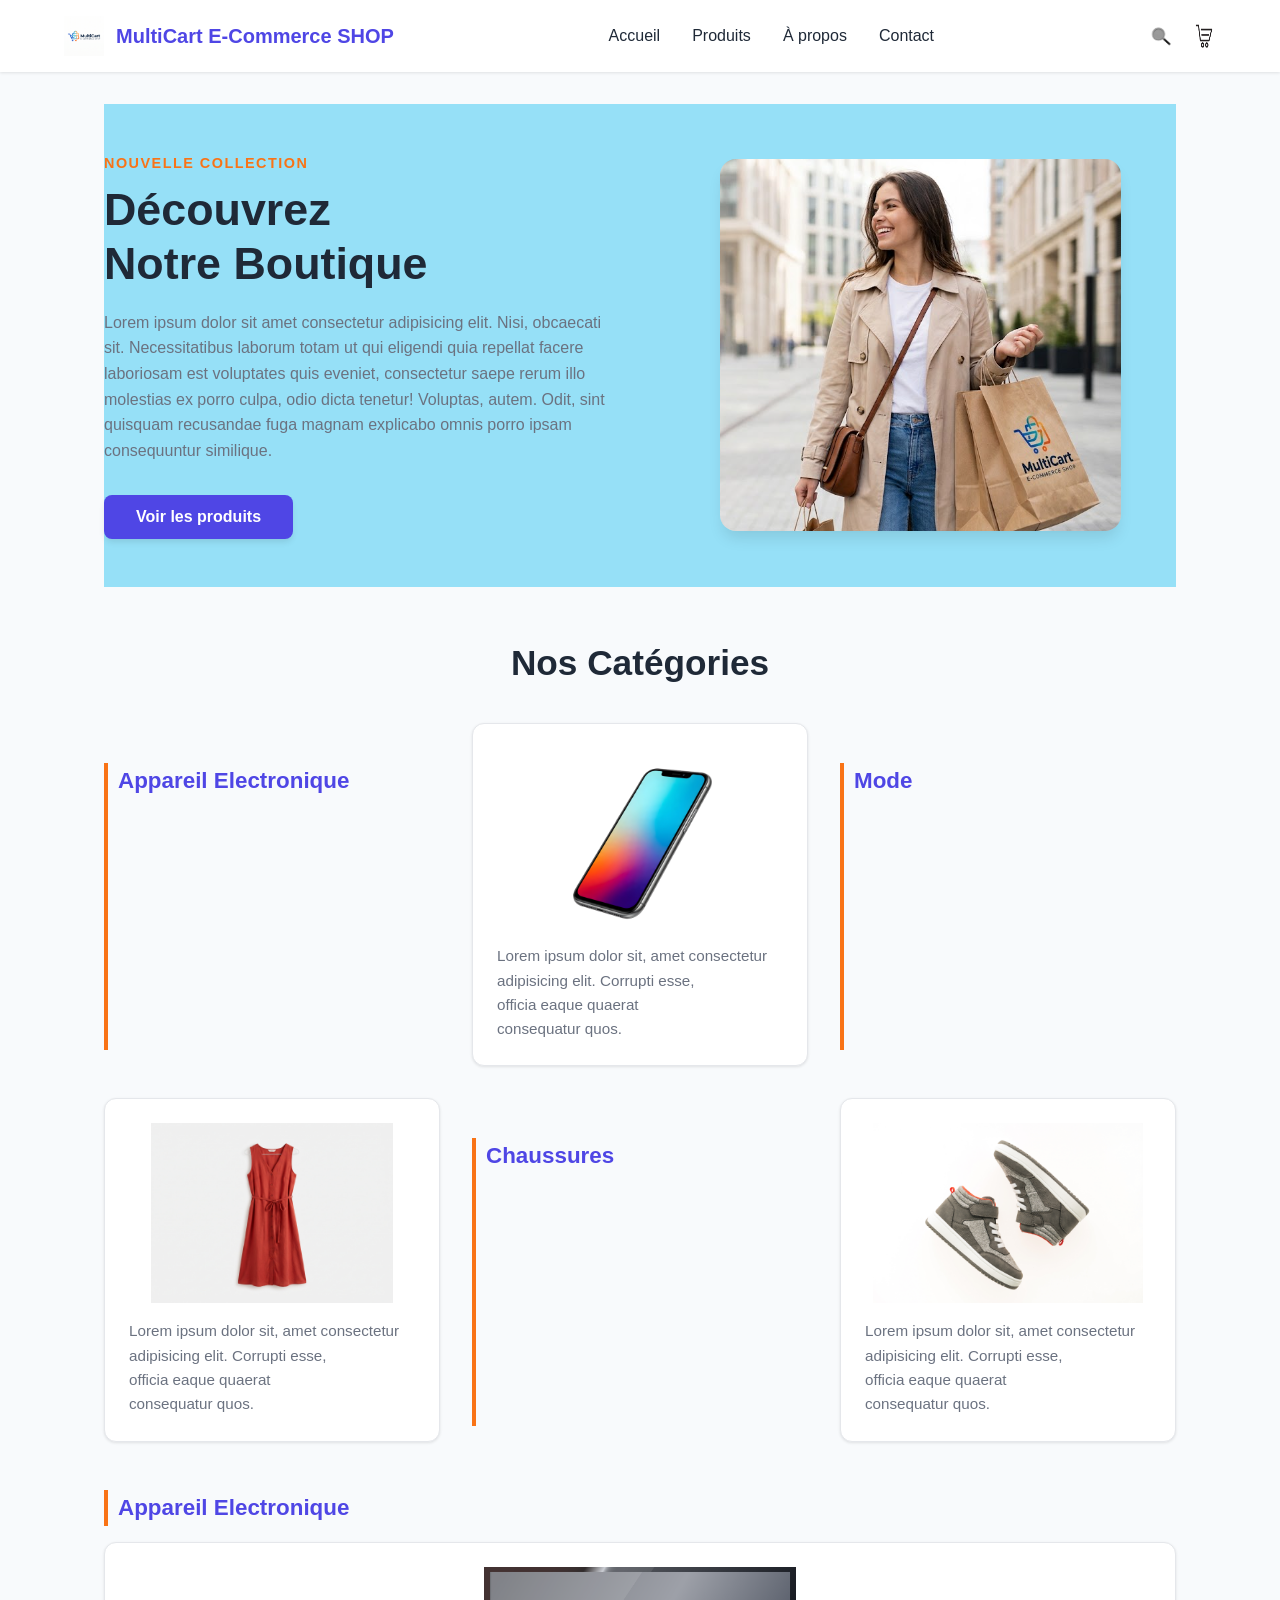
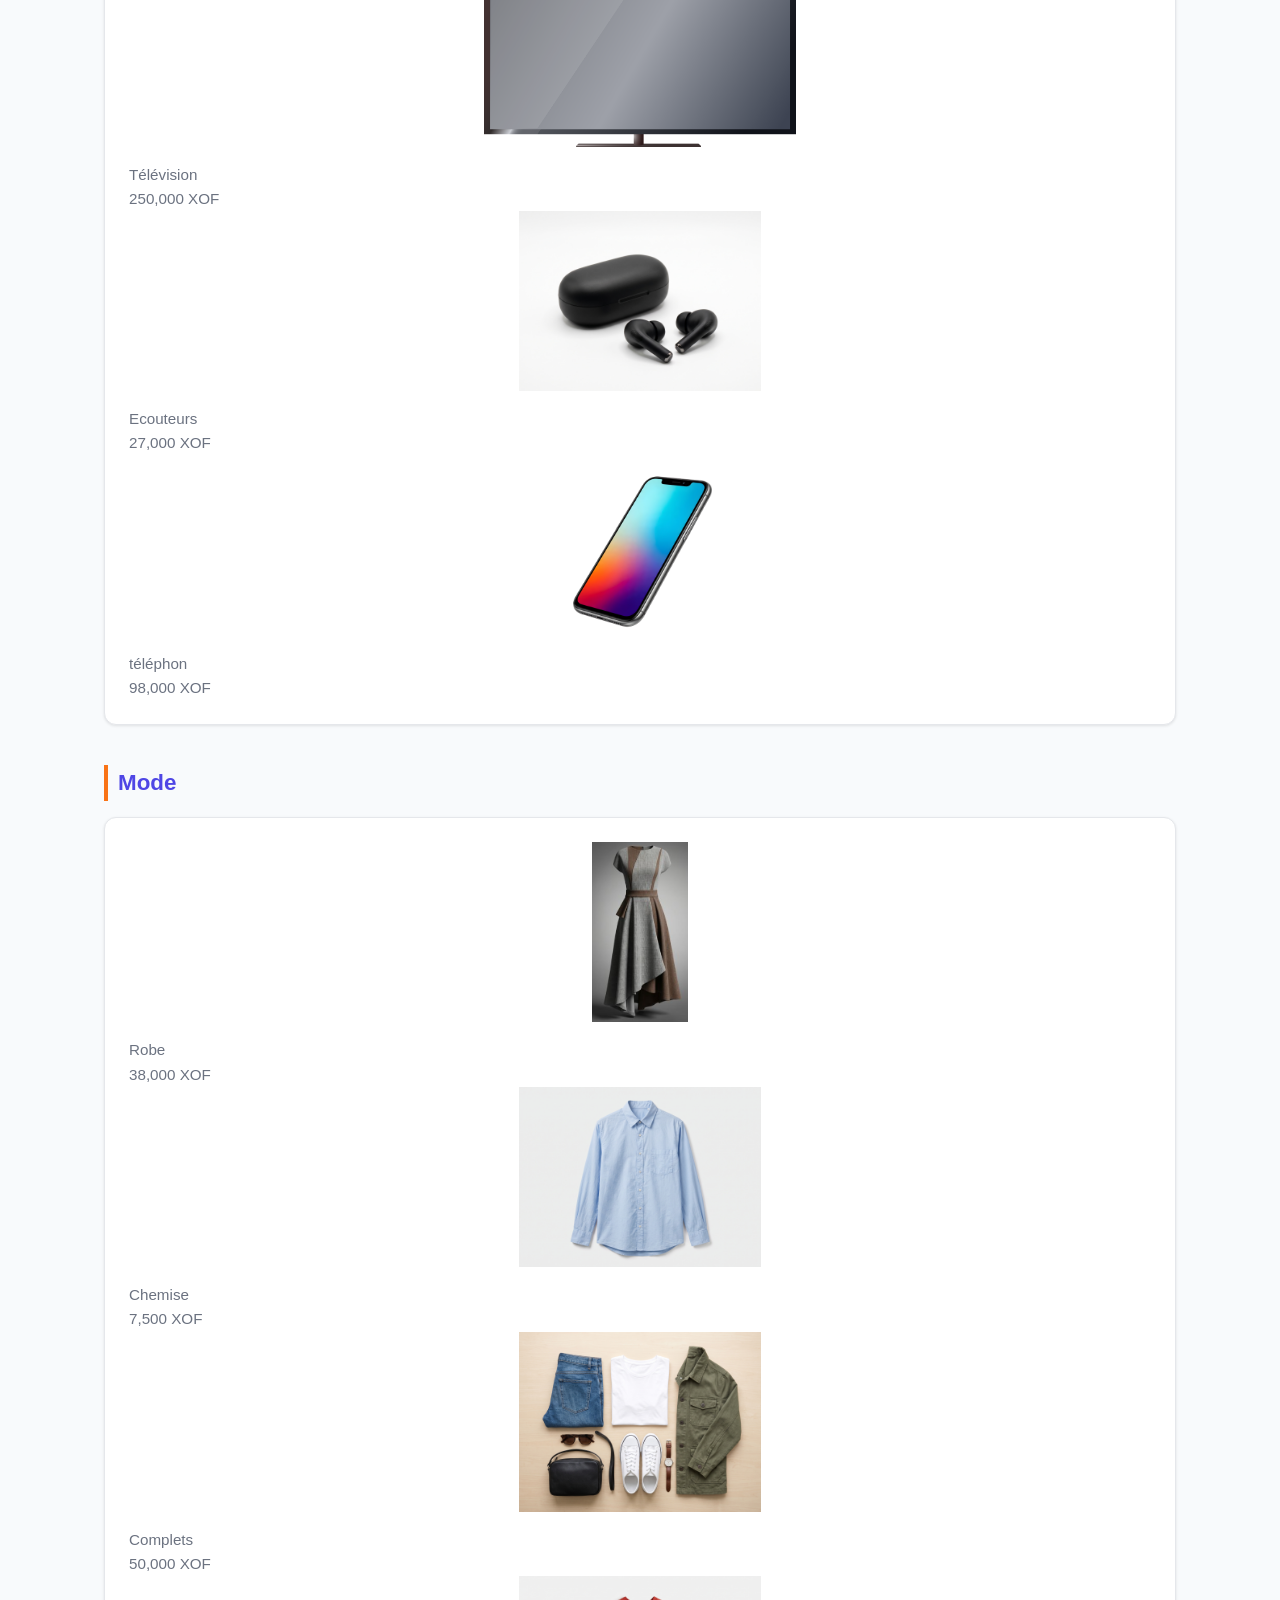
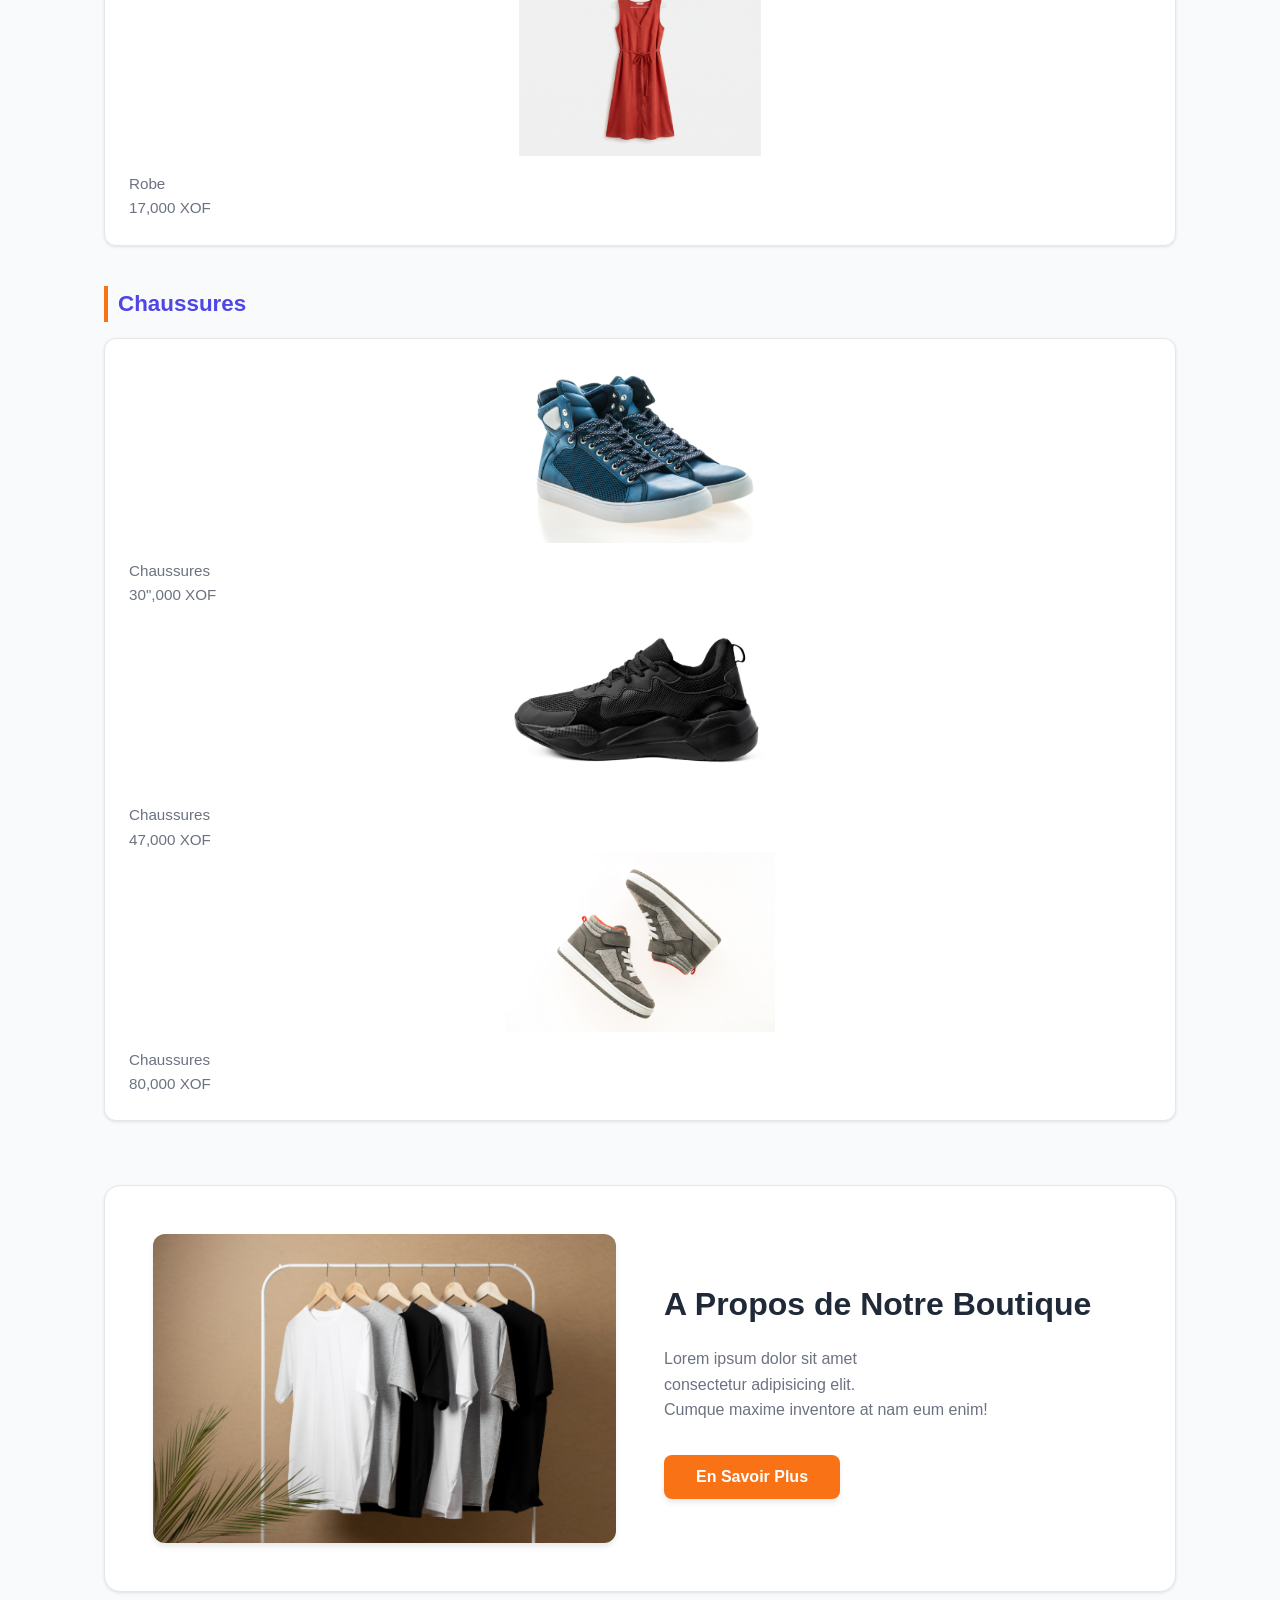
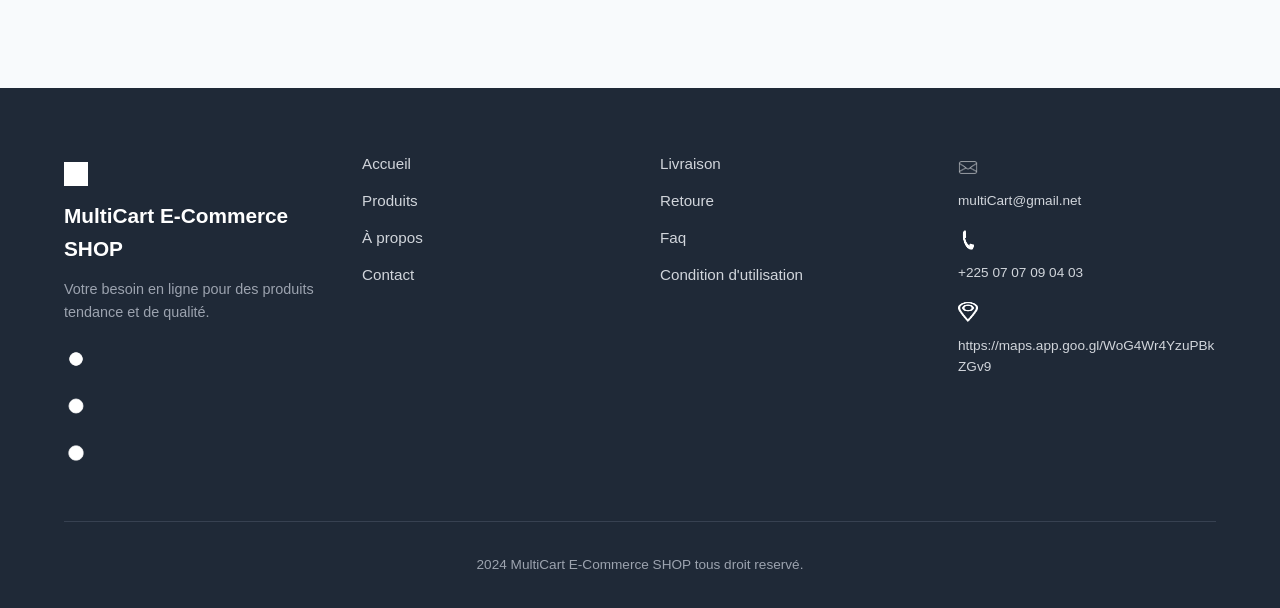
<file: Index.html>
<!DOCTYPE html>
<html lang="en">
<head>
    <meta charset="UTF-8">
    <meta name="viewport" content="width=device-width, initial-scale=1.0">
    <title>MultiCart E-Commerce SHOP</title>
    <link rel="stylesheet" href="Index.css">
</head>
<body>
    <header class="header">
        <div class="Logo">
            <img src="Image/LogoECom.jpg" alt="Notre Logo">
            <h3>MultiCart E-Commerce SHOP</h3>
        </div>
        <nav class="Nav">
            <a href="Index.html">Accueil</a>
            <a href="#produits">Produits</a>
            <a href="#a-propos">À propos</a>
            <a href="contact.html">Contact</a>
        </nav>
         
        <div class="hed-icons">
            <img src="Image/recherche.png" alt="Recherchez">
            <img src="Image/chariot.png" alt="Votre Panier">
        </div>
    </header>
    
    <main>
        <section class="decouverte">
                <div class="collection">
                    <h4>Nouvelle collection</h4>
                    <h1>Découvrez <br> Notre Boutique</h1>
                    <p>
                        Lorem ipsum dolor sit amet consectetur adipisicing elit. Nisi, obcaecati sit. Necessitatibus laborum totam ut qui eligendi quia repellat facere laboriosam est voluptates quis eveniet, consectetur saepe rerum illo molestias ex porro culpa, odio dicta tenetur! Voluptas, autem. Odit, sint quisquam recusandae fuga magnam explicabo omnis porro ipsam consequuntur similique.
                    </p>

                    <button class="bouton">Voir les produits</button>
                </div>

                <div class="photo">
                    <img src="Image/Accueil.png" alt="Image d'accueil">
                </div>  
        </section>
       
        <h1>Nos Catégories</h1>
        
        <section class="categorie">
            <h2 class="section-titre">Appareil Electronique</h2>
            <div class="cat-electro">
                <img src="Image/telephone.png" alt="téléphon">
                <p>Lorem ipsum dolor sit, amet consectetur <br>adipisicing elit. Corrupti esse, <br>officia eaque quaerat <br>consequatur quos.</p>
            </div>

            <h2 class="section-titre">Mode</h2>
            <div class="cat-Mode">
                <img src="Image/Robe.jpg" alt="Robe">
                <p>Lorem ipsum dolor sit, amet consectetur <br>adipisicing elit. Corrupti esse, <br>officia eaque quaerat <br>consequatur quos.</p>
            </div>

            <h2 class="section-titre">Chaussures</h2>
            <div class="cat-chaussures">
                <img src="Image/chaussures.jpg" alt="Chaussures">
                <p>Lorem ipsum dolor sit, amet consectetur <br>adipisicing elit. Corrupti esse, <br>officia eaque quaerat <br>consequatur quos.</p>
            </div>

        </section>
        <section class="Nos Produits">
                <h2 class="section-titre">Appareil Electronique</h2>
                <div class="cat-electro">
                    <img src="Image/television.png" alt="Télévision">
                    <p>Télévision <br>250,000 XOF</p>

                    <img src="Image/Ecouteurs.jpg" alt="Ecouteurs">
                    <p>Ecouteurs <br>27,000 XOF</p>
                    
                    <img src="Image/telephone.png" alt="téléphon">
                    <p>téléphon <br>98,000 XOF</p>
                </div>

                <h2 class="section-titre">Mode</h2>
                <div class="cat-Mode">
                    <img src="Image/Robe.png" alt="Robe">
                     <p>Robe <br>38,000 XOF</p>

                    <img src="Image/chemise.jpg" alt="Chemise">
                     <p>Chemise <br>7,500 XOF</p>

                    <img src="Image/complets.jpg" alt="complets">
                     <p>Complets <br>50,000 XOF</p>

                    <img src="Image/Robe.jpg" alt="Robe">
                     <p>Robe <br>17,000 XOF</p>

                
                </div>

                <h2 class="section-titre">Chaussures</h2>
                <div class="cat-chaussures">
                    <img src="Image/chaussures2.jpg" alt="Chaussures">
                     <p>Chaussures <br>30",000 XOF</p>

                    <img src="Image/chaussures3.jpg" alt="Chaussures">
                     <p>Chaussures <br>47,000 XOF</p>

                    <img src="Image/chaussures.jpg" alt="Chaussures">
                     <p>Chaussures <br>80,000 XOF</p>

                </div>

                <section class="A-propos">
                    <div class="imagePropo">
                        <img src="Image/vetements.jpg" alt="Des vetements">
                    </div>

                    <div class="propos">
                        <h2>A Propos de Notre Boutique</h2>
                        <p>Lorem ipsum dolor sit amet 
                            <br>consectetur adipisicing elit. 
                            <br>Cumque maxime inventore at nam eum enim!
                        </p>
                        <button class="savoir">En Savoir Plus</button>
                    </div>
                </section>

        </section>

    </main>
    <footer class="footer">
        <div class="Logo">
            <img src="Image/LogoECom.jpg" alt="Notre Logo">
            <h3>MultiCart E-Commerce SHOP</h3>
            <h3>Votre besoin en ligne pour des produits tendance et de qualité.</h3>
            <img src="Image/Face.png" alt="faceboock">
            <img src="Image/what.png" alt="whatsaap">
            <img src="Image/tiktok.png" alt="Ticktok">
        </div>

        <div class="liens">
            <a href="Index.html">Accueil</a>
            <a href="#produits">Produits</a>
            <a href="#a-propos">À propos</a>
            <a href="contact.html">Contact</a>
        </div>

        <div class="aide">
            <h3>Livraison</h3>
            <h3>Retoure</h3>
            <h3>Faq</h3>
            <h3>Condition d'utilisation</h3>
        </div>

        <div class="contact">
            <img src="Image/Mail.png" alt="Email">
            <h4>multiCart@gmail.net</h4>
            <img src="Image/tel.png" alt="Telephone">
            <h4>+225 07 07 09 04 03</h4>
            <img src="Image/localisation (1).png" alt="Localisation">
            <h4>https://maps.app.goo.gl/WoG4Wr4YzuPBkZGv9</h4>
        </div>

        <div>2024 MultiCart E-Commerce SHOP tous droit reservé.</div>

    </footer>
</body>
</html>
</file>
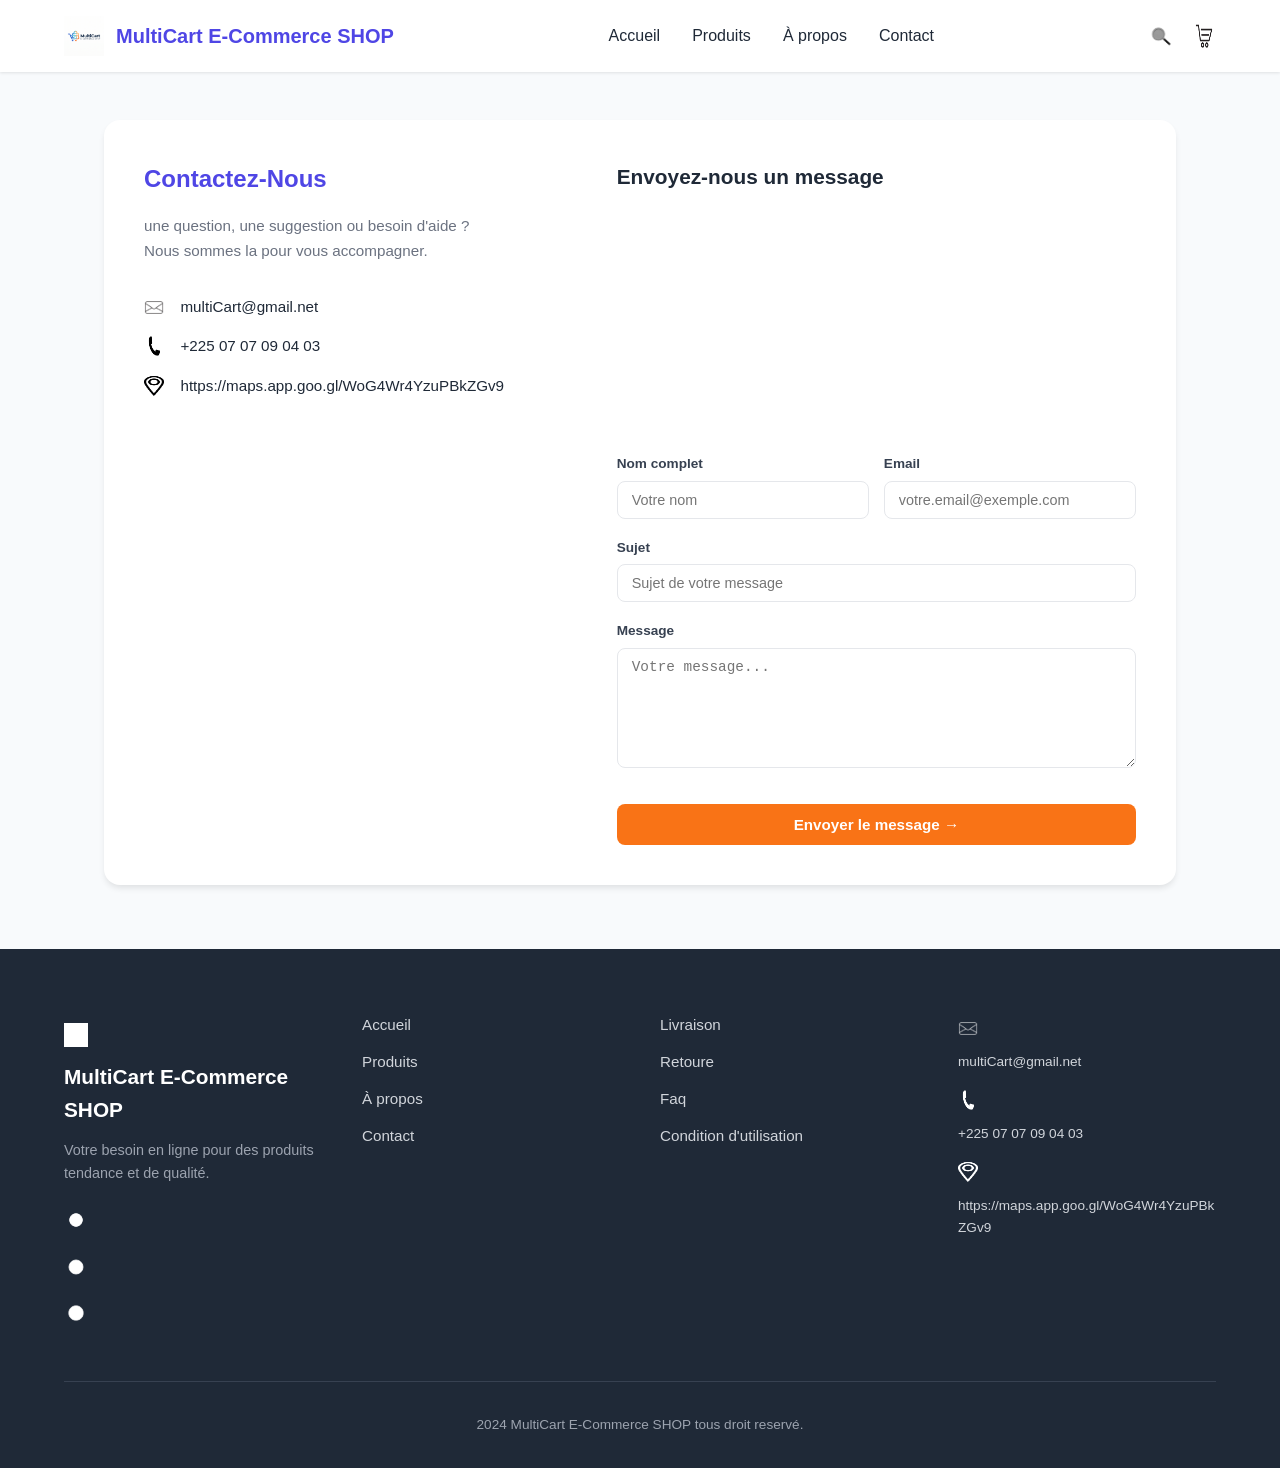
<file: Contact.html>
<!DOCTYPE html>
<html lang="en">
<head>
    <meta charset="UTF-8">
    <meta name="viewport" content="width=device-width, initial-scale=1.0">
    <title>MultiCart E-Commerce SHOP</title>
    <link rel="stylesheet" href="Contact.css">
</head>
<body>
    <header class="header">
        <div class="Logo">
            <img src="Image/LogoECom.jpg" alt="Notre Logo">
            <h3>MultiCart E-Commerce SHOP</h3>
        </div>
        <nav class="Nav">
            <a href="Index.html">Accueil</a>
            <a href="#produits">Produits</a>
            <a href="#a-propos">À propos</a>
            <a href="contact.html">Contact</a>
        </nav>
         
        <div class="hed-icons">
            <img src="Image/recherche.png" alt="Recherchez">
            <img src="Image/chariot.png" alt="Votre Panier">
        </div>
    </header>
  
    <main>
        <section class="info">
            <div class="contact-nous">
                <h3>Contactez-Nous</h3>
                <p>une question, une suggestion ou besoin d'aide ? 
                    <br>Nous sommes la pour vous accompagner.
                </p>
            
            <img src="Image/Mail.png" alt="Email">
            <h4>multiCart@gmail.net</h4><br>
            <img src="Image/tel.png" alt="Telephone">
            <h4>+225 07 07 09 04 03</h4><br>
            <img src="Image/localisation (1).png" alt="Localisation">
            <h4>https://maps.app.goo.gl/WoG4Wr4YzuPBkZGv9</h4>
        
            </div>
            <h2>Envoyez-nous un message</h2>
            <form action="#" method="POST">
            <!-- Ligne 1 : Nom complet & Email -->
            <div class="form-row">
                <div class="form-group">
                    <label for="nom">Nom complet</label>
                    <input type="text" id="nom" name="nom" placeholder="Votre nom" required>
                </div>
                <div class="form-group">
                    <label for="email">Email</label>
                    <input type="email" id="email" name="email" placeholder="votre.email@exemple.com" required>
                </div>
            </div>

            <!-- Ligne 2 : Sujet -->
            <div class="form-group">
                <label for="sujet">Sujet</label>
                <input type="text" id="sujet" name="sujet" placeholder="Sujet de votre message" required>
            </div>

            <div class="form-group">
                <label for="message">Message</label>
                <textarea id="message" name="message" rows="4" placeholder="Votre message..." required></textarea>
            </div>

            <button type="submit" class="submit-btn">Envoyer le message &rarr;</button>
        </form>
        </section>
        


    </main>

    <footer class="footer">
        <div class="Logo">
            <img src="Image/LogoECom.jpg" alt="Notre Logo">
            <h3>MultiCart E-Commerce SHOP</h3>
            <h3>Votre besoin en ligne pour des produits tendance et de qualité.</h3>
            <img src="Image/Face.png" alt="faceboock">
            <img src="Image/what.png" alt="whatsaap">
            <img src="Image/tiktok.png" alt="Ticktok">
        </div>

        <div class="liens">
            <a href="Index.html">Accueil</a>
            <a href="#produits">Produits</a>
            <a href="#a-propos">À propos</a>
            <a href="contact.html">Contact</a>
        </div>

        <div class="aide">
            <h3>Livraison</h3>
            <h3>Retoure</h3>
            <h3>Faq</h3>
            <h3>Condition d'utilisation</h3>
        </div>

        <div class="contact">
            <img src="Image/Mail.png" alt="Email">
            <h4>multiCart@gmail.net</h4>
            <img src="Image/tel.png" alt="Telephone">
            <h4>+225 07 07 09 04 03</h4>
            <img src="Image/localisation (1).png" alt="Localisation">
            <h4>https://maps.app.goo.gl/WoG4Wr4YzuPBkZGv9</h4>
        </div>

        <div>2024 MultiCart E-Commerce SHOP tous droit reservé.</div>

    </footer>
</body>
</html>
</file>
<file: Index.css>
/* ==========================================================================
   1. RESET ET VARIABLES GLOBALES
   ========================================================================== */
:root {
  --primary-color: #4f46e5;      /* Violet / Bleu moderne */
  --primary-hover: #4338ca;
  --secondary-color: #f97316;    /* Orange d'accentuation */
  --dark-color: #1f2937;         /* Texte sombre */
  --light-bg: #f8fafc;           /* Fond clair */
  --white: #ffffff;
  --text-muted: #6b7280;
  --border-color: #e5e7eb;
  --shadow-sm: 0 1px 3px rgba(0, 0, 0, 0.1);
  --shadow-md: 0 4px 6px -1px rgba(0, 0, 0, 0.1);
  --shadow-lg: 0 10px 15px -3px rgba(0, 0, 0, 0.1);
  --radius-sm: 8px;
  --radius-md: 12px;
  --radius-lg: 16px;
  --transition: all 0.3s ease;
}

* {
  margin: 0;
  padding: 0;
  box-sizing: border-box;
}

body {
  font-family: 'Segoe UI', Tahoma, Geneva, Verdana, sans-serif;
  color: var(--dark-color);
  background-color: var(--light-bg);
  line-height: 1.6;
}

a {
  text-decoration: none;
  color: inherit;
}

img {
  max-width: 100%;
  height: auto;
  display: block;
}

/* ==========================================================================
   2. EN-TÊTE (HEADER)
   ========================================================================== */
.header {
  display: flex;
  justify-content: space-between;
  align-items: center;
  padding: 1rem 5%;
  background-color: var(--white);
  box-shadow: var(--shadow-sm);
  position: sticky;
  top: 0;
  z-index: 1000;
}

.header .Logo {
  display: flex;
  align-items: center;
  gap: 12px;
}

.header .Logo img {
  width: 40px;
  height: 40px;
  object-fit: contain;
}

.header .Logo h3 {
  font-size: 1.25rem;
  font-weight: 700;
  color: var(--primary-color);
}

.Nav {
  display: flex;
  gap: 2rem;
}

.Nav a {
  font-weight: 500;
  font-size: 1rem;
  color: var(--dark-color);
  transition: var(--transition);
  position: relative;
}

.Nav a:hover {
  color: var(--primary-color);
}

.Nav a::after {
  content: '';
  position: absolute;
  width: 0;
  height: 2px;
  bottom: -4px;
  left: 0;
  background-color: var(--primary-color);
  transition: var(--transition);
}

.Nav a:hover::after {
  width: 100%;
}

.hed-icons {
  display: flex;
  align-items: center;
  gap: 1.2rem;
}

.hed-icons img {
  width: 24px;
  height: 24px;
  cursor: pointer;
  transition: var(--transition);
}

.hed-icons img:hover {
  transform: scale(1.15);
}

/* ==========================================================================
   3. CONTENU PRINCIPAL (MAIN) & HERO SECTION
   ========================================================================== */
main {
  max-width: 1200px;
  margin: 0 auto;
  padding: 2rem 5%;
}

.decouverte {
    background-color: #96e0f7;
  display: flex;
  align-items: center;
  justify-content: space-between;
  gap: 3rem;
  padding: 3rem 0;
  border-radius: 1;
}

.collection {
  flex: 1;
}

.collection h4 {
  color: var(--secondary-color);
  text-transform: uppercase;
  letter-spacing: 1.5px;
  font-size: 0.9rem;
  font-weight: 700;
  margin-bottom: 0.5rem;
}

.collection h1 {
  font-size: 2.8rem;
  line-height: 1.2;
  margin-bottom: 1.2rem;
  color: var(--dark-color);
}

.collection p {
  color: var(--text-muted);
  margin-bottom: 2rem;
  font-size: 1rem;
  max-width: 540px;
}

.bouton {
  background-color: var(--primary-color);
  color: var(--white);
  padding: 0.8rem 2rem;
  border: none;
  border-radius: var(--radius-sm);
  font-size: 1rem;
  font-weight: 600;
  cursor: pointer;
  transition: var(--transition);
  box-shadow: var(--shadow-md);
}

.bouton:hover {
  background-color: var(--primary-hover);
  transform: translateY(-2px);
  box-shadow: var(--shadow-lg);
}

.photo {
  flex: 1;
  display: flex;
  justify-content: center;
}

.photo img {
  border-radius: var(--radius-lg);
  box-shadow: var(--shadow-lg);
  max-height: 420px;
  object-fit: cover;
  transition: var(--transition);
}

.photo img:hover {
  transform: scale(1.02);
}

/* ==========================================================================
   4. TITRES GÉNÉRAUX ET SECTIONS (CATÉGORIES & PRODUITS)
   ========================================================================== */
main > h1 {
  font-size: 2.2rem;
  margin: 3rem 0 2rem 0;
  text-align: center;
  color: var(--dark-color);
}

.section-titre {
  font-size: 1.4rem;
  color: var(--primary-color);
  margin: 2.5rem 0 1rem 0;
  border-left: 4px solid var(--secondary-color);
  padding-left: 10px;
}

/* Grille de présentation des catégories */
.categorie {
  display: grid;
  grid-template-columns: repeat(auto-fit, minmax(300px, 1fr));
  gap: 2rem;
  margin-bottom: 3rem;
}

.cat-electro, .cat-Mode, .cat-chaussures {
  background-color: var(--white);
  padding: 1.5rem;
  border-radius: var(--radius-md);
  box-shadow: var(--shadow-sm);
  border: 1px solid var(--border-color);
  transition: var(--transition);
}

.cat-electro:hover, .cat-Mode:hover, .cat-chaussures:hover {
  transform: translateY(-5px);
  box-shadow: var(--shadow-md);
  border-color: var(--primary-color);
}

.cat-electro img, .cat-Mode img, .cat-chaussures img {
  width: 100%;
  height: 180px;
  object-fit: contain;
  margin-bottom: 1rem;
  border-radius: var(--radius-sm);
}

.cat-electro p, .cat-Mode p, .cat-chaussures p {
  color: var(--text-muted);
  font-size: 0.95rem;
}

/* Section "Nos Produits" (affichage des articles en grille) */
.Nos Produits {
  margin-top: 3rem;
}

.Nos Produits .cat-electro,
.Nos Produits .cat-Mode,
.Nos Produits .cat-chaussures {
  display: grid;
  grid-template-columns: repeat(auto-fit, minmax(220px, 1fr));
  gap: 1.5rem;
  align-items: stretch;
}

/* Style de chaque article individuel dans les produits */
.Nos Produits img {
  height: 160px;
  object-fit: contain;
  background-color: var(--white);
  padding: 10px;
  border-radius: var(--radius-sm);
  border: 1px solid var(--border-color);
  transition: var(--transition);
  margin-bottom: 0.5rem;
  width: 100%;
}

.Nos Produits img:hover {
  transform: scale(1.03);
  border-color: var(--secondary-color);
}

.Nos Produits p {
  font-weight: 600;
  color: var(--dark-color);
  background-color: var(--white);
  padding: 0.8rem;
  text-align: center;
  border-radius: var(--radius-sm);
  box-shadow: var(--shadow-sm);
  border: 1px solid var(--border-color);
  font-size: 0.9rem;
}

/* ==========================================================================
   5. SECTION À PROPOS
   ========================================================================== */
.A-propos {
  display: flex;
  align-items: center;
  gap: 3rem;
  background-color: var(--white);
  padding: 3rem;
  border-radius: var(--radius-lg);
  box-shadow: var(--shadow-sm);
  margin-top: 4rem;
  border: 1px solid var(--border-color);
}

.imagePropo {
  flex: 1;
}

.imagePropo img {
  border-radius: var(--radius-md);
  box-shadow: var(--shadow-md);
  max-height: 350px;
  object-fit: cover;
  width: 100%;
}

.propos {
  flex: 1;
}

.propos h2 {
  font-size: 2rem;
  color: var(--dark-color);
  margin-bottom: 1rem;
}

.propos p {
  color: var(--text-muted);
  margin-bottom: 2rem;
  font-size: 1rem;
}

.savoir {
  background-color: var(--secondary-color);
  color: var(--white);
  padding: 0.8rem 2rem;
  border: none;
  border-radius: var(--radius-sm);
  font-size: 1rem;
  font-weight: 600;
  cursor: pointer;
  transition: var(--transition);
  box-shadow: var(--shadow-md);
}

.savoir:hover {
  background-color: #ea580c;
  transform: translateY(-2px);
  box-shadow: var(--shadow-lg);
}

/* ==========================================================================
   6. PIED DE PAGE (FOOTER)
   ========================================================================== */
.footer {
  background-color: var(--dark-color);
  color: #d1d5db;
  padding: 4rem 5% 2rem 5%;
  display: grid;
  grid-template-columns: repeat(auto-fit, minmax(220px, 1fr));
  gap: 2.5rem;
  margin-top: 4rem;
}

.footer .Logo {
  display: flex;
  flex-direction: column;
  gap: 0.8rem;
}

.footer .Logo h3:first-of-type {
  color: var(--white);
  font-size: 1.3rem;
}

.footer .Logo h3:last-of-type {
  font-size: 0.9rem;
  font-weight: 400;
  color: #9ca3af;
}

/* Icônes Réseaux Sociaux */
.footer .Logo img {
  width: 24px;
  height: 24px;
  display: inline-block;
  margin-right: 10px;
  margin-top: 10px;
  cursor: pointer;
  filter: brightness(0) invert(1);
  transition: var(--transition);
}

.footer .Logo img:hover {
  opacity: 0.8;
  transform: translateY(-3px);
}

.footer .liens,
.footer .aide {
  display: flex;
  flex-direction: column;
  gap: 0.8rem;
}

.footer .liens a,
.footer .aide h3 {
  font-size: 0.95rem;
  font-weight: 400;
  transition: var(--transition);
}

.footer .aide h3 {
  cursor: pointer;
}

.footer .liens a:hover,
.footer .aide h3:hover {
  color: var(--white);
  padding-left: 5px;
}

.footer .contact {
  display: flex;
  flex-direction: column;
  gap: 0.8rem;
}

.footer .contact img {
  width: 20px;
  height: 20px;
  filter: brightness(0) invert(1);
  margin-top: 5px;
}

.footer .contact h4 {
  font-size: 0.85rem;
  font-weight: 400;
  word-break: break-all;
}

/* Mentions légales / Copyright */
.footer > div:last-child {
  grid-column: 1 / -1;
  text-align: center;
  padding-top: 2rem;
  border-top: 1px solid #374151;
  font-size: 0.85rem;
  color: #9ca3af;
  margin-top: 1rem;
}

/* ==========================================================================
   7. RESPONSIVE (MOBILE ET TABLETTE)
   ========================================================================== */
@media (max-width: 768px) {
  .header {
    flex-direction: column;
    gap: 1rem;
  }

  .decouverte,
  .A-propos {
    flex-direction: column;
    text-align: center;
  }

  .collection h1 {
    font-size: 2.2rem;
  }

  .collection p,
  .propos p {
    margin-left: auto;
    margin-right: auto;
  }

  .footer {
    grid-template-columns: 1fr;
  }
}
</file>
<file: Contact.css>
/* ==========================================================================
   1. RESET ET VARIABLES GLOBALES
   ========================================================================== */
:root {
  --primary-color: #4f46e5;      /* Violet / Bleu moderne */
  --primary-hover: #4338ca;
  --secondary-color: #f97316;    /* Orange d'accentuation */
  --dark-color: #1f2937;         /* Texte sombre */
  --light-bg: #f8fafc;           /* Fond clair */
  --white: #ffffff;
  --text-muted: #6b7280;
  --border-color: #e5e7eb;
  --shadow-sm: 0 1px 3px rgba(0, 0, 0, 0.1);
  --shadow-md: 0 4px 6px -1px rgba(0, 0, 0, 0.1);
  --shadow-lg: 0 10px 15px -3px rgba(0, 0, 0, 0.1);
  --radius-sm: 8px;
  --radius-md: 12px;
  --radius-lg: 16px;
  --transition: all 0.3s ease;
}

* {
  margin: 0;
  padding: 0;
  box-sizing: border-box;
}

body {
  font-family: 'Segoe UI', Tahoma, Geneva, Verdana, sans-serif;
  color: var(--dark-color);
  background-color: var(--light-bg);
  line-height: 1.6;
}

a {
  text-decoration: none;
  color: inherit;
}

img {
  max-width: 100%;
  height: auto;
  display: block;
}

/* ==========================================================================
   2. EN-TÊTE (HEADER)
   ========================================================================== */
.header {
  display: flex;
  justify-content: space-between;
  align-items: center;
  padding: 1rem 5%;
  background-color: var(--white);
  box-shadow: var(--shadow-sm);
  position: sticky;
  top: 0;
  z-index: 1000;
}

.header .Logo {
  display: flex;
  align-items: center;
  gap: 12px;
}

.header .Logo img {
  width: 40px;
  height: 40px;
  object-fit: contain;
}

.header .Logo h3 {
  font-size: 1.25rem;
  font-weight: 700;
  color: var(--primary-color);
}

.Nav {
  display: flex;
  gap: 2rem;
}

.Nav a {
  font-weight: 500;
  font-size: 1rem;
  color: var(--dark-color);
  transition: var(--transition);
  position: relative;
}

.Nav a:hover {
  color: var(--primary-color);
}

.Nav a::after {
  content: '';
  position: absolute;
  width: 0;
  height: 2px;
  bottom: -4px;
  left: 0;
  background-color: var(--primary-color);
  transition: var(--transition);
}

.Nav a:hover::after {
  width: 100%;
}

.hed-icons {
  display: flex;
  align-items: center;
  gap: 1.2rem;
}

.hed-icons img {
  width: 24px;
  height: 24px;
  cursor: pointer;
  transition: var(--transition);
}

.hed-icons img:hover {
  transform: scale(1.15);
}

/* ==========================================================================
   3. CONTENU PRINCIPAL - PAGE CONTACT (MAIN)
   ========================================================================== */
main {
  max-width: 1200px;
  margin: 3rem auto;
  padding: 0 5%;
}

.info {
  background-color: var(--white);
  padding: 40px;
  border-radius: var(--radius-lg);
  box-shadow: var(--shadow-md);
  display: grid;
  grid-template-columns: 1fr 1.2fr;
  gap: 40px;
  align-items: start;
}

/* Colonne de gauche : Coordonnées (Contactez-Nous) */
.contact-nous {
  grid-column: 1;
}

.contact-nous h3 {
  font-size: 1.5rem;
  color: var(--primary-color);
  margin-bottom: 1rem;
}

.contact-nous p {
  color: var(--text-muted);
  font-size: 0.95rem;
  margin-bottom: 2rem;
}

.contact-nous img {
  width: 20px;
  height: 20px;
  display: inline-block;
  vertical-align: middle;
  margin-right: 12px;
  margin-bottom: 15px;
}

.contact-nous h4 {
  display: inline-block;
  font-size: 0.95rem;
  font-weight: 500;
  color: var(--dark-color);
  word-break: break-all;
  margin-bottom: 15px;
  vertical-align: middle;
}

/* Colonne de droite : Titre du formulaire & Formulaire */
.info > h2 {
  grid-column: 2;
  font-size: 1.3rem;
  color: var(--dark-color);
  margin-bottom: 15px;
  font-weight: 700;
}

.info form {
  grid-column: 2;
  display: flex;
  flex-direction: column;
}

.form-row {
  display: flex;
  gap: 15px;
}

.form-row .form-group {
  flex: 1;
}

.form-group {
  margin-bottom: 18px;
}

.form-group label {
  display: block;
  font-size: 0.85rem;
  font-weight: 600;
  color: #374151;
  margin-bottom: 6px;
}

.form-group input,
.form-group textarea {
  width: 100%;
  padding: 10px 14px;
  border: 1px solid var(--border-color);
  border-radius: var(--radius-sm);
  font-size: 0.9rem;
  color: var(--dark-color);
  background-color: #fff;
  transition: border-color 0.2s, box-shadow 0.2s;
}

.form-group input:focus,
.form-group textarea:focus {
  outline: none;
  border-color: var(--secondary-color);
  box-shadow: 0 0 0 3px rgba(249, 115, 22, 0.15);
}

.form-group textarea {
  resize: vertical;
  min-height: 120px;
}

.submit-btn {
  width: 100%;
  background-color: var(--secondary-color);
  color: var(--white);
  border: none;
  border-radius: var(--radius-sm);
  padding: 12px;
  font-size: 0.95rem;
  font-weight: 600;
  cursor: pointer;
  transition: background-color 0.2s, transform 0.1s;
  margin-top: 10px;
}

.submit-btn:hover {
  background-color: #ea580c;
}

.submit-btn:active {
  transform: scale(0.98);
}

/* ==========================================================================
   4. PIED DE PAGE (FOOTER)
   ========================================================================== */
.footer {
  background-color: var(--dark-color);
  color: #d1d5db;
  padding: 4rem 5% 2rem 5%;
  display: grid;
  grid-template-columns: repeat(auto-fit, minmax(220px, 1fr));
  gap: 2.5rem;
  margin-top: 4rem;
}

.footer .Logo {
  display: flex;
  flex-direction: column;
  gap: 0.8rem;
}

.footer .Logo h3:first-of-type {
  color: var(--white);
  font-size: 1.3rem;
}

.footer .Logo h3:last-of-type {
  font-size: 0.9rem;
  font-weight: 400;
  color: #9ca3af;
}

/* Icônes Réseaux Sociaux */
.footer .Logo img {
  width: 24px;
  height: 24px;
  display: inline-block;
  margin-right: 10px;
  margin-top: 10px;
  cursor: pointer;
  filter: brightness(0) invert(1);
  transition: var(--transition);
}

.footer .Logo img:hover {
  opacity: 0.8;
  transform: translateY(-3px);
}

.footer .liens,
.footer .aide {
  display: flex;
  flex-direction: column;
  gap: 0.8rem;
}

.footer .liens a,
.footer .aide h3 {
  font-size: 0.95rem;
  font-weight: 400;
  transition: var(--transition);
}

.footer .aide h3 {
  cursor: pointer;
}

.footer .liens a:hover,
.footer .aide h3:hover {
  color: var(--white);
  padding-left: 5px;
}

.footer .contact {
  display: flex;
  flex-direction: column;
  gap: 0.8rem;
}

.footer .contact img {
  width: 20px;
  height: 20px;
  filter: brightness(0) invert(1);
  margin-top: 5px;
}

.footer .contact h4 {
  font-size: 0.85rem;
  font-weight: 400;
  word-break: break-all;
}

/* Mentions légales / Copyright */
.footer > div:last-child {
  grid-column: 1 / -1;
  text-align: center;
  padding-top: 2rem;
  border-top: 1px solid #374151;
  font-size: 0.85rem;
  color: #9ca3af;
  margin-top: 1rem;
}

/* ==========================================================================
   5. RESPONSIVE (MOBILE ET TABLETTE)
   ========================================================================== */
@media (max-width: 768px) {
  .header {
    flex-direction: column;
    gap: 1rem;
  }

  .info {
    grid-template-columns: 1fr;
    padding: 20px;
  }

  .contact-nous,
  .info > h2,
  .info form {
    grid-column: 1;
  }

  .footer {
    grid-template-columns: 1fr;
  }
}
</file>
